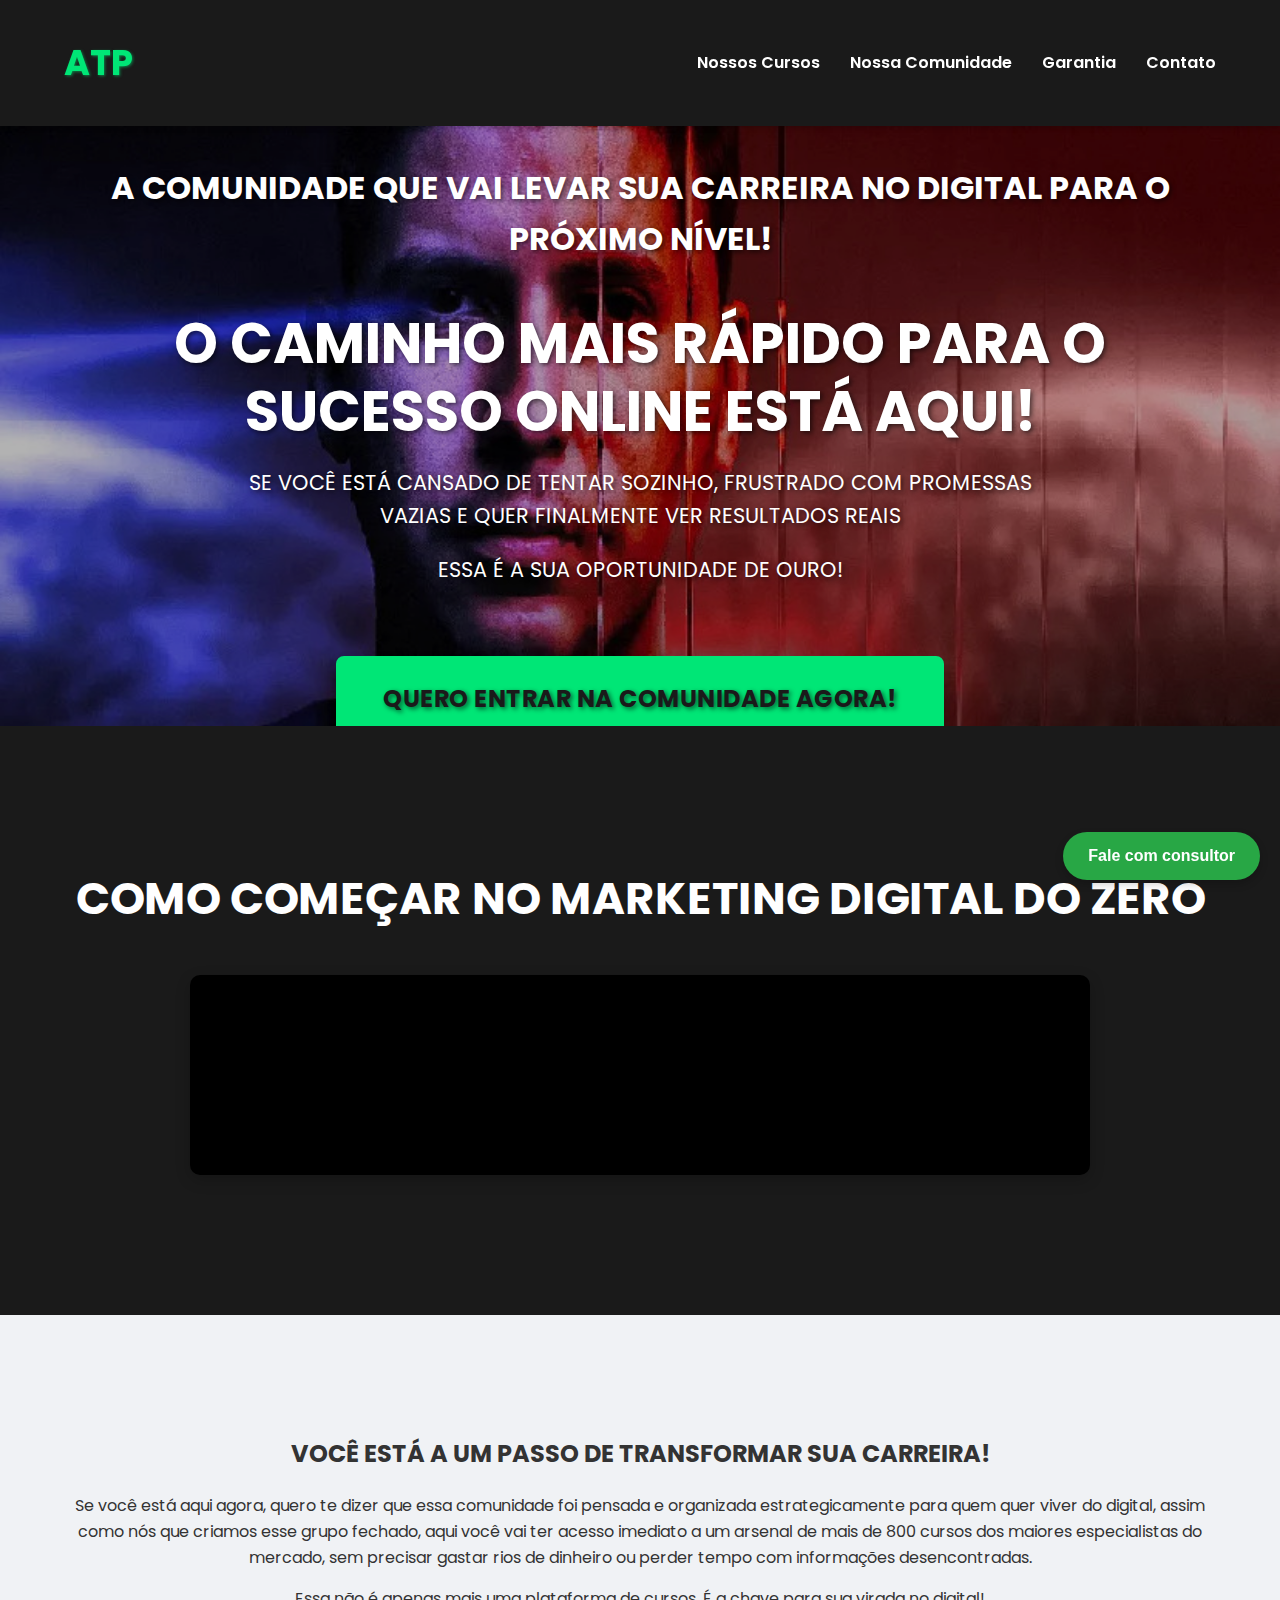
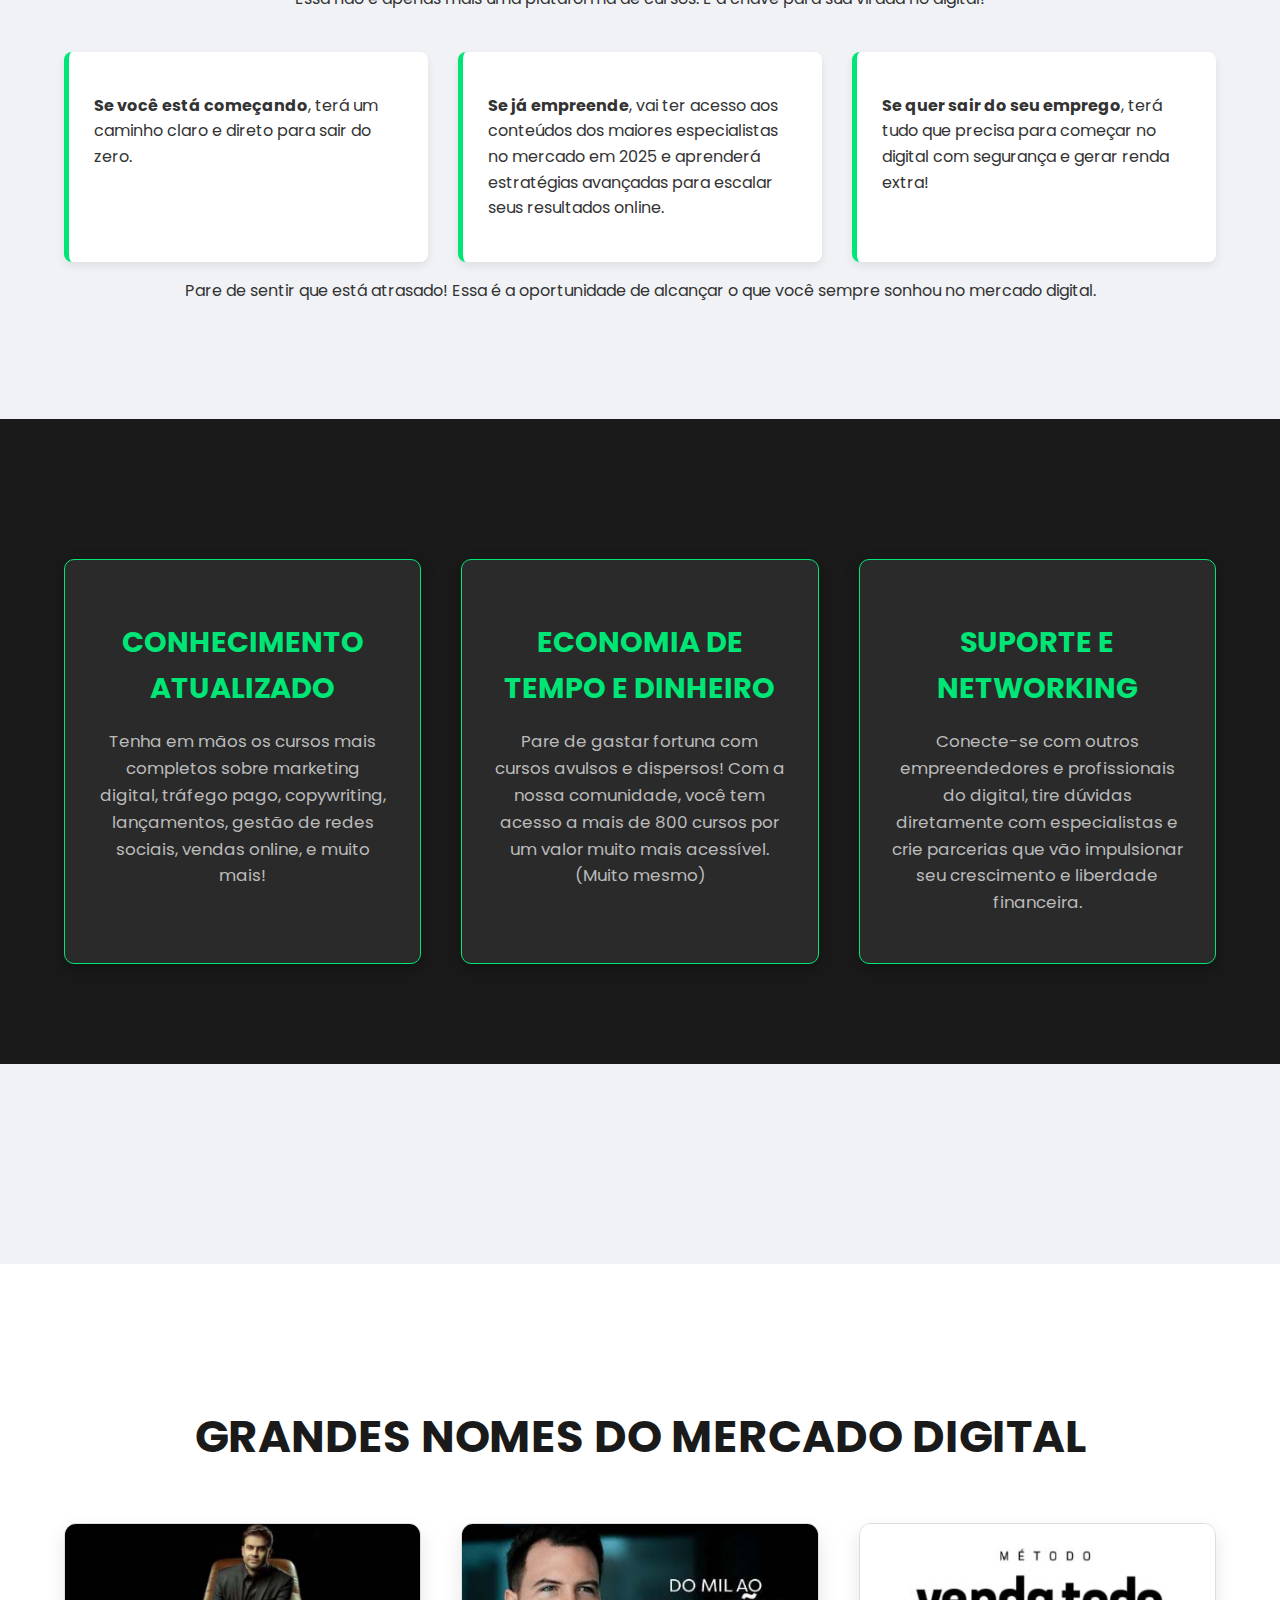
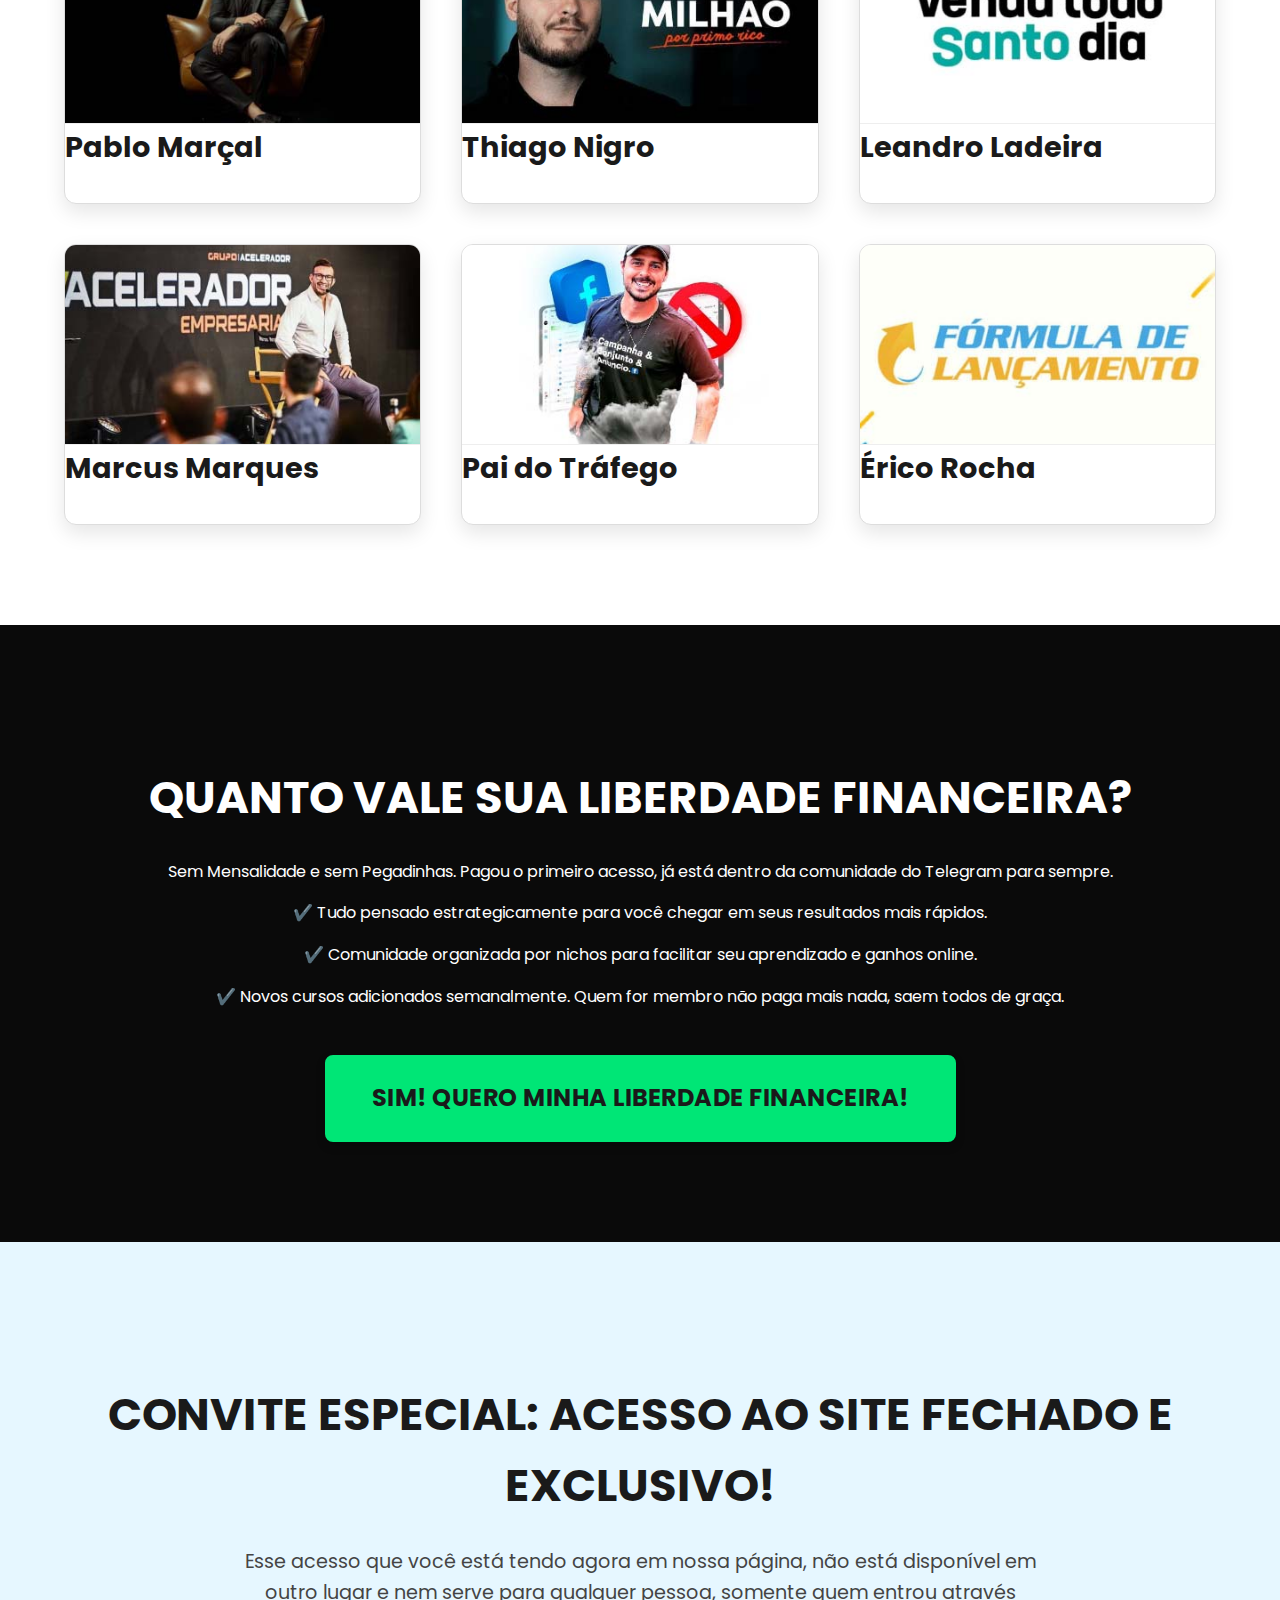
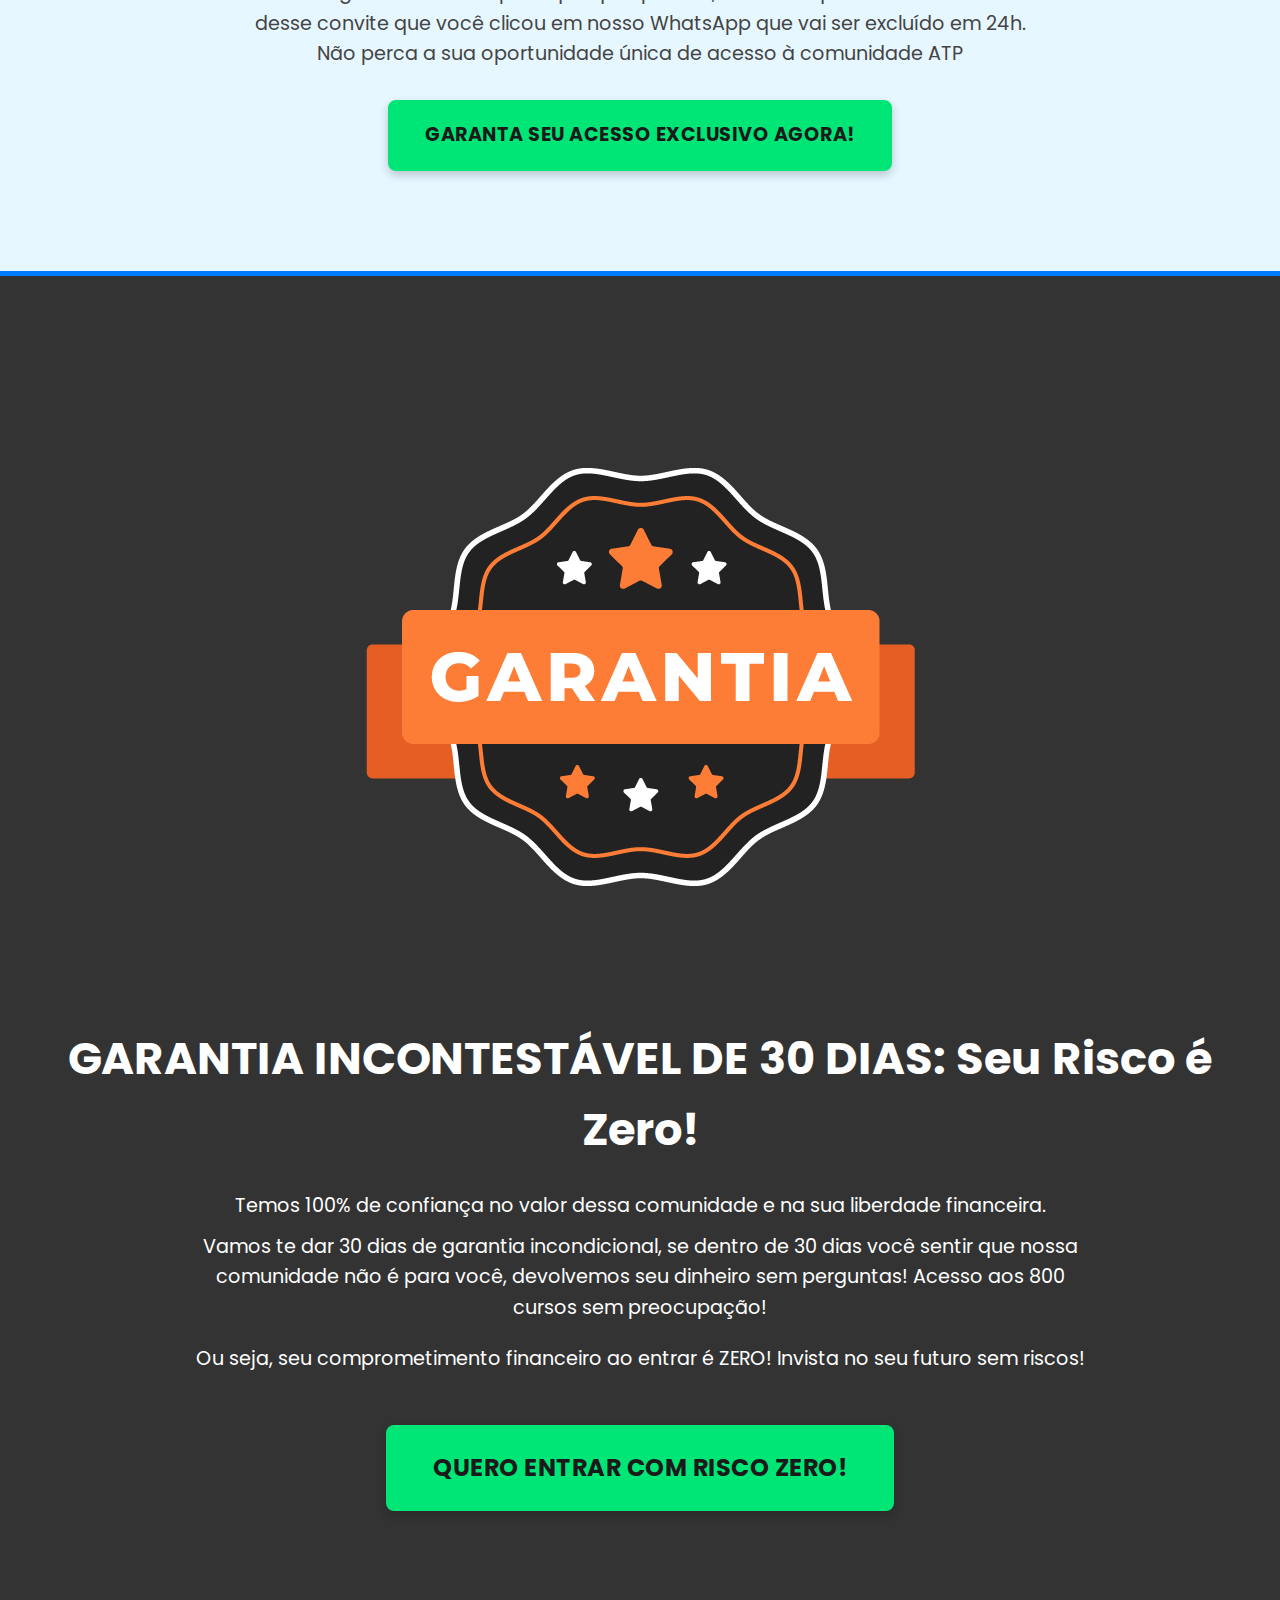
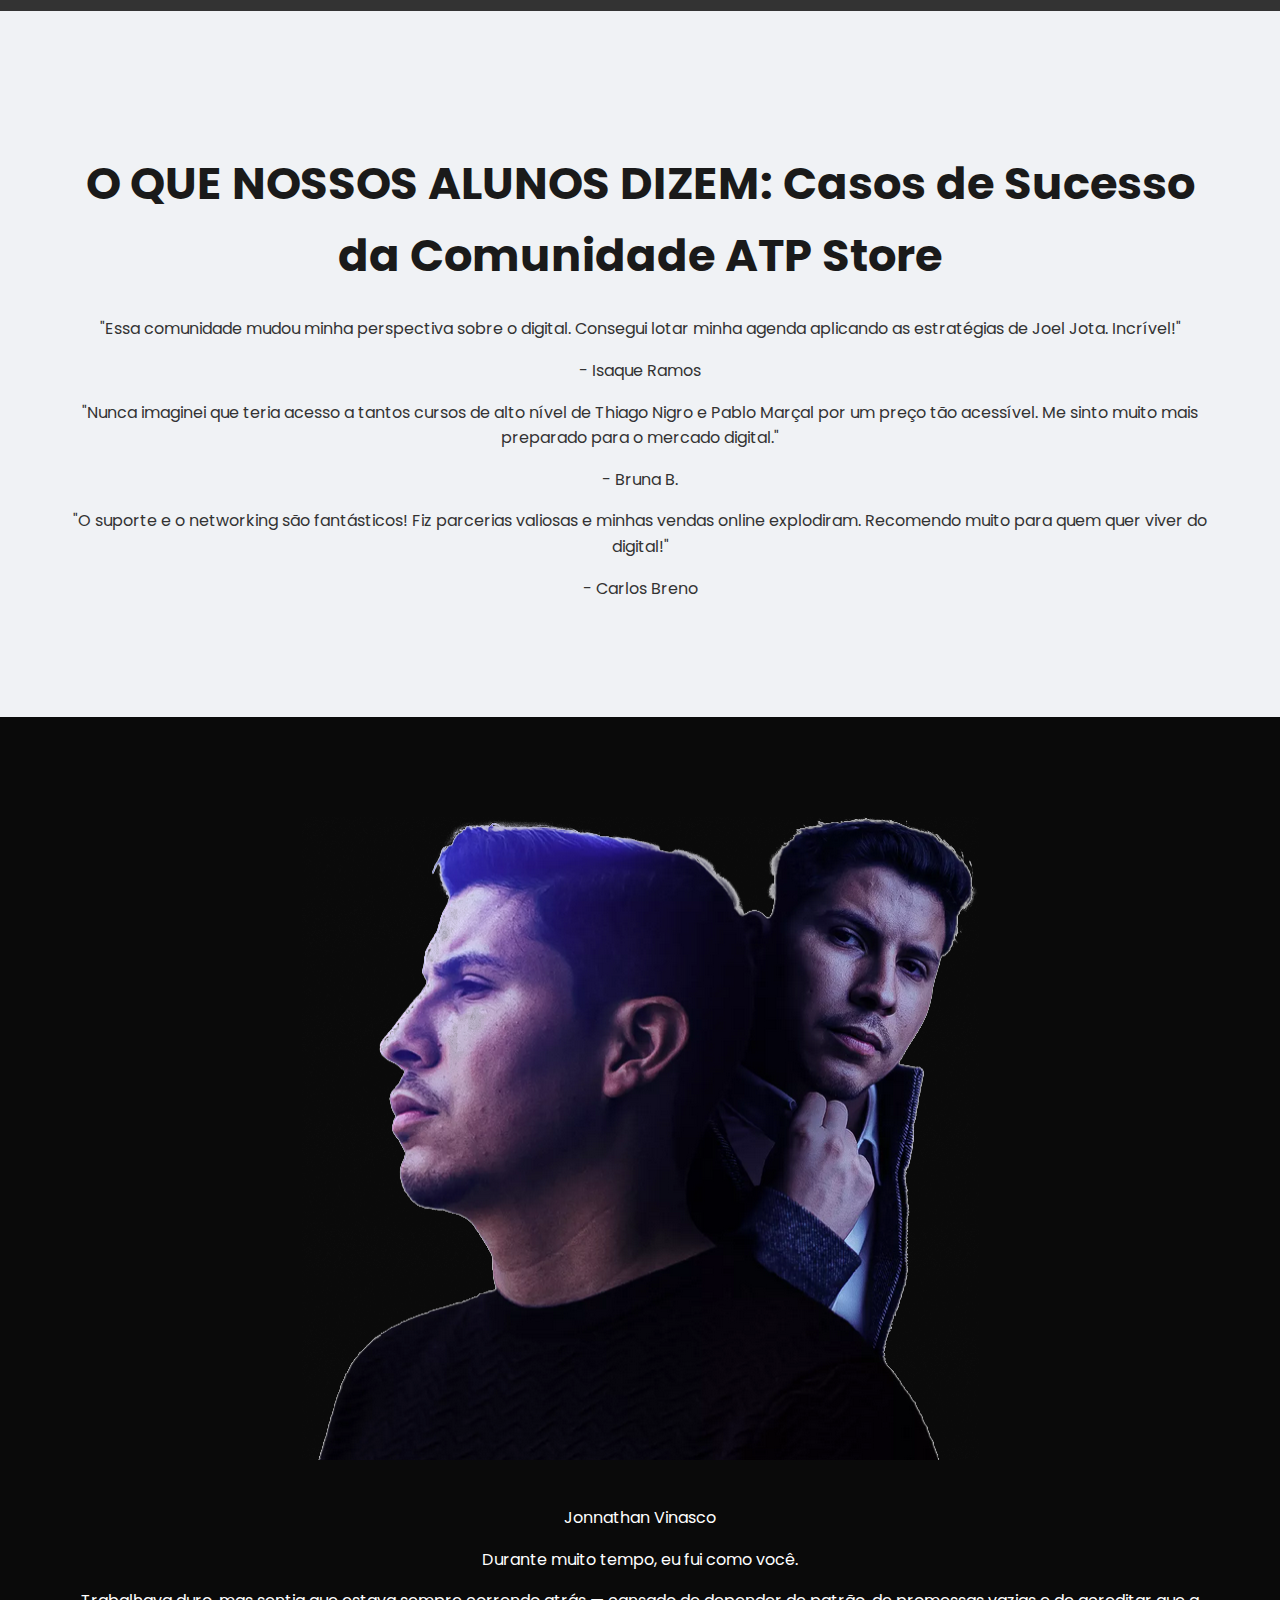
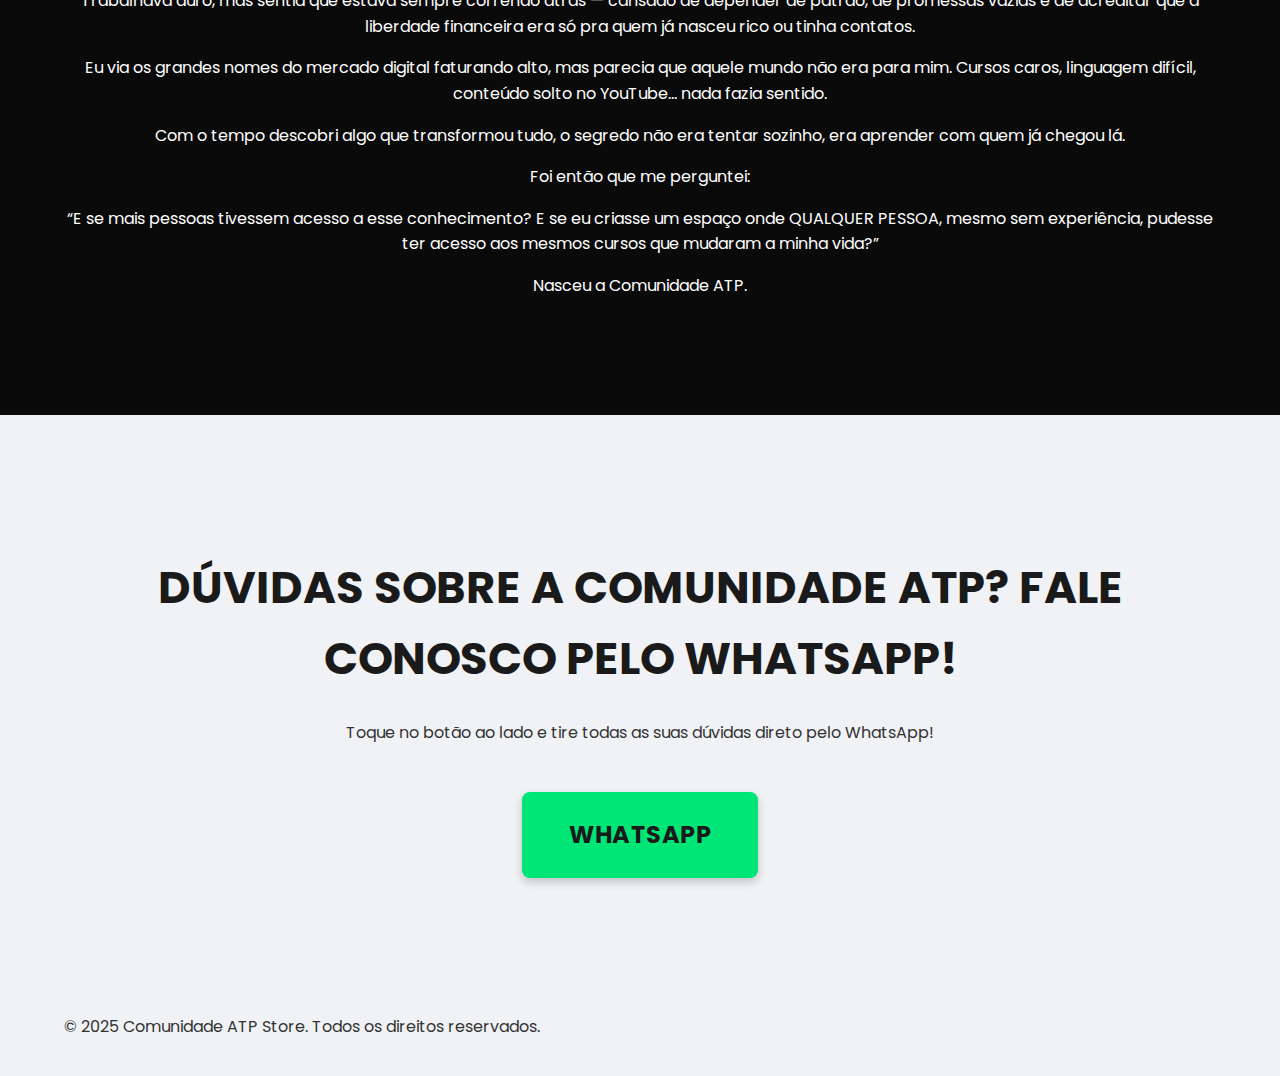
<file: index.html>
<!DOCTYPE html>
<html lang="pt-br">
<head>

<!-- Google Tag Manager -->
<script>(function(w,d,s,l,i){w[l]=w[l]||[];w[l].push({'gtm.start':
new Date().getTime(),event:'gtm.js'});var f=d.getElementsByTagName(s)[0],
j=d.createElement(s),dl=l!='dataLayer'?'&l='+l:'';j.async=true;j.src=
'https://www.googletagmanager.com/gtm.js?id='+i+dl;f.parentNode.insertBefore(j,f);
})(window,document,'script','dataLayer','GTM-NKKHSJCW');</script>
<!-- End Google Tag Manager -->
    <meta charset="UTF-8">
    <meta name="viewport" content="width=device-width, initial-scale=1.0">
    
    <title>Comunidade ATP: Cursos de Marketing Digital e Finanças</title>
    
    <meta name="description" content="Acesse mais de 800 cursos online na Comunidade ATP. Aprenda com os maiores especialistas do mercado sobre marketing digital, finanças e desenvolvimento pessoal. ">
        
    <meta name="robots" content="index, follow">
    
    <link rel="canonical" href="https://comunidadeatp.store/">
    
    <meta property="og:title" content="Comunidade ATP Store | 800+ Cursos Online com Pablo Marçal, Thiago Nigro e Mais Gurus do Digital">
    <meta property="og:description" content="Acesse a maior comunidade de cursos online do Brasil! Aprenda marketing digital, finanças, desenvolvimento pessoal, alta performance e empreendedorismo com os maiores nomes do mercado. Transforme sua vida digital com a ATP Store.">
    <meta property="og:type" content="website">
    <meta property="og:url" content="https://comunidadeatp.store/">
    <meta property="og:image" content="https://comunidadeatp.store/imagens/banner-compartilhamento-atp.jpg">
    <meta property="og:locale" content="pt_BR">
    <meta property="og:site_name" content="Comunidade ATP Store">

    <meta name="twitter:card" content="summary_large_image">
    <meta name="twitter:title" content="Comunidade ATP Store | Cursos Online de Marketing Digital, Finanças e Desenvolvimento Pessoal">
    <meta name="twitter:description" content="Aprenda com Pablo Marçal, Thiago Nigro, Thiago Finch, Erico Rocha, Joel Jota, Renato Cariani, Leandro Ladeira e os maiores nomes. Sua chance de viver do digital!">
    <meta name="twitter:image" content="https://comunidadeatp.store/imagens/banner-compartilhamento-atp.jpg">
    <link rel="icon" href="/favicon.ico" type="image/x-icon">
    <link rel="shortcut icon" href="/favicon.ico" type="image/x-icon">

    <meta name="author" content="Comunidade ATP Store">
    <meta name="language" content="Portuguese">
    <meta name="audience" content="all">
    <meta name="rating" content="general">
    <meta name="googlebot" content="index, follow"> 
    <meta name="bingbot" content="index, follow">  
    <link rel="stylesheet" href="style.css">
    
    <link href="https://fonts.googleapis.com/css2?family=Roboto:wght@400;700&family=Poppins:wght@400;600;700&display=swap" rel="stylesheet">

<script async src="https://www.googletagmanager.com/gtag/js?id=G-1YBY7357QS"></script>
<script>
  window.dataLayer = window.dataLayer || [];
  function gtag(){dataLayer.push(arguments);}
  gtag('js', new Date());

  gtag('config', 'G-1YBY7357QS');
</script>
</head>
<body>
<!-- Google Tag Manager (noscript) -->
<noscript><iframe src="https://www.googletagmanager.com/ns.html?id=GTM-NKKHSJCW"
height="0" width="0" style="display:none;visibility:hidden"></iframe></noscript>
<!-- End Google Tag Manager (noscript) -->
    <header>
        <div class="container">
            <h2 class="logo"> ATP </h2> <nav id="main-nav">
                <ul>
                    <li><a href="#cursos">Nossos Cursos</a></li>
                    <li><a href="#comunidade">Nossa Comunidade</a></li>
                    <li><a href="#garantia">Garantia</a></li>
                    <li><a href="#contato">Contato</a></li>
                </ul>
            </nav>
            <button class="menu-toggle" aria-label="Abrir menu de navegação">
                <span class="hamburger"></span>
                <span class="hamburger"></span>
                <span class="hamburger"></span>
            </button>
        </div>
    </header>

    <main>

        <section id="hero" class="hero-section">
            <div class="hero-background" style="background-image: url('imagens/fundo_hero_1.jpg');"></div>
            <div class="container">
                <h1>A COMUNIDADE QUE VAI LEVAR SUA CARREIRA NO DIGITAL PARA O PRÓXIMO NÍVEL!</h1>
                <h2>O CAMINHO MAIS RÁPIDO PARA O SUCESSO ONLINE ESTÁ AQUI!</h2>
                <p>SE VOCÊ ESTÁ CANSADO DE TENTAR SOZINHO, FRUSTRADO COM PROMESSAS VAZIAS E QUER FINALMENTE VER RESULTADOS REAIS</p>
                <p>ESSA É A SUA OPORTUNIDADE DE OURO!</p>
                <a href="https://pay.kirvano.com/6516df10-eaea-4902-a1fb-8a5f9c017f4b" class="btn-primary large-btn" target="_blank">QUERO ENTRAR NA COMUNIDADE AGORA!</a>
            </div>
        </section>

        <section id="video-marketing" class="section-padded text-center section-dark">
    <div class="container">
        <h2 class="section-title">COMO COMEÇAR NO MARKETING DIGITAL DO ZERO</h2>
        <div class="video-wrapper">
            <iframe src="https://www.youtube.com/embed/ZjtWRQqpsHI?si=Sa4gnVK1JQWZSRnE" title="Comunuidade ATP" frameborder="0" allow="accelerometer; autoplay; clipboard-write; encrypted-media; gyroscope; picture-in-picture; web-share" referrerpolicy="strict-origin-when-cross-origin" allowfullscreen></iframe>
        </div>
        <p class="video-call-to-action"></p>
    </div>
</section>
                
            </div>
        </section>

        <section id="sobre-comunidade" class="section-padded text-center">
            <div class="container">
                <h2>VOCÊ ESTÁ A UM PASSO DE TRANSFORMAR SUA CARREIRA!</h2>
                <p>Se você está aqui agora, quero te dizer que essa comunidade foi pensada e organizada estrategicamente para quem quer viver do digital, assim como nós que criamos esse grupo fechado, aqui você vai ter acesso imediato a um arsenal de mais de 800 cursos dos maiores especialistas do mercado, sem precisar gastar rios de dinheiro ou perder tempo com informações desencontradas.</p>
                <p>Essa não é apenas mais uma plataforma de cursos. É a chave para sua virada no digital!</p>
                <div class="advantages-grid">
                    <div>
                        <p><strong>Se você está começando</strong>, terá um caminho claro e direto para sair do zero.</p>
                    </div>
                    <div>
                        <p><strong>Se já empreende</strong>, vai ter acesso aos conteúdos dos maiores especialistas no mercado em 2025 e aprenderá estratégias avançadas para escalar seus resultados online.</p>
                    </div>
                    <div>
                        <p><strong>Se quer sair do seu emprego</strong>, terá tudo que precisa para começar no digital com segurança e gerar renda extra!</p>
                    </div>
                </div>
                <p>Pare de sentir que está atrasado! Essa é a oportunidade de alcançar o que você sempre sonhou no mercado digital.</p>
            </div>
        </section>

        <section id="comunidade" class="section-padded section-dark">
            <div class="container">
                <h2 class="section-title"></h2>
                <div class="features-grid">
                    <div class="feature-card">
                        <h3>CONHECIMENTO ATUALIZADO</h3>
                        <p>Tenha em mãos os cursos mais completos sobre marketing digital, tráfego pago, copywriting, lançamentos, gestão de redes sociais, vendas online, e muito mais!</p>
                    </div>
                    <div class="feature-card">
                        <h3>ECONOMIA DE TEMPO E DINHEIRO</h3>
                        <p>Pare de gastar fortuna com cursos avulsos e dispersos! Com a nossa comunidade, você tem acesso a mais de 800 cursos por um valor muito mais acessível. (Muito mesmo)</p>
                    </div>
                    <div class="feature-card">
                        <h3>SUPORTE E NETWORKING</h3>
                        <p>Conecte-se com outros empreendedores e profissionais do digital, tire dúvidas diretamente com especialistas e crie parcerias que vão impulsionar seu crescimento e liberdade financeira.</p>
                    </div>
                </div>
            </div>
        </section>

        <section id="para-quem" class="section-padded section-light">
            <div class="container">
                                     
                    </div>
                </div>
            </div>
        </section>

        <section id="cursos" class="section-padded section-white">
            <div class="container">
                <h2 class="section-title">GRANDES NOMES DO MERCADO DIGITAL</h2>
                <p class="section-subtitle"></p>
                <div class="course-grid">
                    <div class="course-card">
                        <img src="imagens/pablo-marcal.jpg" alt="Pablo Marçal">
                        <h4>Pablo Marçal</h4>
                    </div>
                    <div class="course-card">
                        <img src="imagens/thiago-nigro.jpg" alt="Thiago Nigro">
                        <h4>Thiago Nigro</h4>
                       </div>
                    <div class="course-card">
                        <img src="imagens/leandro-ladeira.jpg" alt="Leandro Ladeira">
                        <h4>Leandro Ladeira</h4>
                                            </div>
                    <div class="course-card">
                        <img src="imagens/marcus-marques.jpg" alt="Marcus Marques">
                        <h4>Marcus Marques</h4>
                                           </div>
                    <div class="course-card">
                        <img src="imagens/pai-do-trafego.jpg" alt="Pai do Tráfego">
                        <h4>Pai do Tráfego</h4>
                                            </div>
                    <div class="course-card">
                        <img src="imagens/erico-rocha.jpg" alt="Érico Rocha">
                        <h4>Érico Rocha</h4>
                                            </div>
                                    
                
                </div>
            </div>
        </section>

        <section id="liberdade-financeira" class="section-padded section-dark" style="background-image: url('imagens/fundo1.png'); background-size: cover; background-position: center; background-attachment: fixed;">
            <div class="overlay"></div> 
            <div class="container content-above-overlay">
                <h2 class="section-title">QUANTO VALE SUA LIBERDADE FINANCEIRA?</h2>
                <p class="subtitle">Sem Mensalidade e sem Pegadinhas. Pagou o primeiro acesso, já está dentro da comunidade do Telegram para sempre.</p>
                <div class="points-list">
                    <p>✔️ Tudo pensado estrategicamente para você chegar em seus resultados mais rápidos.</p>
                    <p>✔️ Comunidade organizada por nichos para facilitar seu aprendizado e ganhos online.</p>
                    <p>✔️ Novos cursos adicionados semanalmente. Quem for membro não paga mais nada, saem todos de graça.</p>
                </div>
                <a href="https://pay.kirvano.com/6516df10-eaea-4902-a1fb-8a5f9c017f4b" class="btn-primary large-btn" target="_blank">SIM! QUERO MINHA LIBERDADE FINANCEIRA!</a>
            </div>
        </section>

        <section id="convite-especial" class="section-padded section-light">
            <div class="container">
                <h2 class="section-title">CONVITE ESPECIAL: ACESSO AO SITE FECHADO E EXCLUSIVO!</h2>
                <p>Esse acesso que você está tendo agora em nossa página, não está disponível em outro lugar e nem serve para qualquer pessoa, somente quem entrou através desse convite que você clicou em nosso WhatsApp que vai ser excluído em 24h. Não perca a sua oportunidade única de acesso à comunidade ATP</p>
                <a href="https://pay.kirvano.com/6516df10-eaea-4902-a1fb-8a5f9c017f4b" class="btn-primary" target="_blank">Garanta Seu Acesso Exclusivo Agora!</a>
            </div>
        </section>

        <section id="garantia" class="section-padded section-dark">
            <div class="container">
                <p> <img src="imagens/garantia-vendas_assets_template-orange-chic.png" alt="Selo de Garantia de 30 dias para a Comunidade ATP Store" style="max-width: 100%; height: auto;"></p>
                <h2 class="section-title">GARANTIA INCONTESTÁVEL DE 30 DIAS: Seu Risco é Zero!</h2>
                <p class="subtitle">Temos 100% de confiança no valor dessa comunidade e na sua liberdade financeira.</p>
                <p>Vamos te dar 30 dias de garantia incondicional, se dentro de 30 dias você sentir que nossa comunidade não é para você, devolvemos seu dinheiro sem perguntas! Acesso aos 800 cursos sem preocupação!</p>
                <p>Ou seja, seu comprometimento financeiro ao entrar é ZERO! Invista no seu futuro sem riscos!</p>
                 <a href="https://pay.kirvano.com/6516df10-eaea-4902-a1fb-8a5f9c017f4b" class="btn-primary large-btn" target="_blank">QUERO ENTRAR COM RISCO ZERO!</a>
            </div>
        </section>

        <section id="depoimentos" class="section-padded section-light">
            <div class="container">
                <h2 class="section-title">O QUE NOSSOS ALUNOS DIZEM: Casos de Sucesso da Comunidade ATP Store</h2>
                <div class="depoimento-grid">
                    <div class="depoimento-card">
                        <p>"Essa comunidade mudou minha perspectiva sobre o digital. Consegui lotar minha agenda aplicando as estratégias de Joel Jota. Incrível!"</p>
                        <p class="aluno-nome">- Isaque Ramos</p>
                    </div>
                    <div class="depoimento-card">
                        <p>"Nunca imaginei que teria acesso a tantos cursos de alto nível de Thiago Nigro e Pablo Marçal por um preço tão acessível. Me sinto muito mais preparado para o mercado digital."</p>
                        <p class="aluno-nome">- Bruna B.</p>
                    </div>
                     <div class="depoimento-card">
                        <p>"O suporte e o networking são fantásticos! Fiz parcerias valiosas e minhas vendas online explodiram. Recomendo muito para quem quer viver do digital!"</p>
                        <p class="aluno-nome">- Carlos Breno</p>
                    </div>
                </div>
            </div>
        </section>
        
        <div class="chatbot-container">
            <button class="chatbot-button">
                <span>Fale com consultor</span>
            </button>
            
            <div class="chatbot-window hidden">
                <div class="chat-header">
                    <div class="status-container">
                        <span class="status-indicator"></span>
                        <span class="status-text">Fale com consultor</span>
                    </div>
                    <button class="close-chat-button">&times;</button>
                </div>
                <div class="chat-messages">
                </div>
                <div class="quick-replies">
                    <button class="quick-reply-btn" data-message="Quais cursos vocês têm?">Ver Cursos</button>
                    <button class="quick-reply-btn" data-message="Qual o valor da comunidade?">Saber o Preço</button>
                    <button class="quick-reply-btn whatsapp">WhatsApp</button> </div>
                <div class="chat-input">
                    <input type="text" id="chat-input-field" placeholder="Digite sua mensagem...">
                    <button id="chat-send-button">Enviar</button>
                </div>
            </div>
        </div>

        <section id="yonnathan" class="section-padded section-dark" style="background-image: url('imagens/fundo_autoridade.png'); background-size: cover; background-position: center; background-attachment: fixed;">
            <div class="overlay"></div> 
            <div class="container content-above-overlay">
                <div class="yonnathan-content">
                    <div class="yonnathan-image">
                        <img src="imagens/autoridade_frente.png" alt="Yonnathan Vinasco, Empresário de Negócios Digitais e Autoridade em Marketing Digital">
                    </div>
                    <div class="yonnathan-text">
                        <h2 class="section-title"></h2>
                        <p>Jonnathan Vinasco</p>
                        <p>Durante muito tempo, eu fui como você.</p>
                        <p>Trabalhava duro, mas sentia que estava sempre correndo atrás — cansado de depender de patrão, de promessas vazias e de acreditar que a liberdade financeira era só pra quem já nasceu rico ou tinha contatos.</p>
                        <p>Eu via os grandes nomes do mercado digital faturando alto, mas parecia que aquele mundo não era para mim. Cursos caros, linguagem difícil, conteúdo solto no YouTube... nada fazia sentido.</p>
                        <p>Com o tempo descobri algo que transformou tudo, o segredo não era tentar sozinho, era aprender com quem já chegou lá.</p>
                        <p>Foi então que me perguntei:</p>
                        <p>“E se mais pessoas tivessem acesso a esse conhecimento? E se eu criasse um espaço onde QUALQUER PESSOA, mesmo sem experiência, pudesse ter acesso aos mesmos cursos que mudaram a minha vida?”</p>
                        <p>Nasceu a Comunidade ATP.</p>
                    </div>
                </div>
            </div>
        </section>

        <section id="contato" class="section-padded text-center section-light">
            <div class="container">
                <h2 class="section-title">DÚVIDAS SOBRE A COMUNIDADE ATP? FALE CONOSCO PELO WHATSAPP!</h2>
                <p>Toque no botão ao lado e tire todas as suas dúvidas direto pelo WhatsApp!</p>
                <a href="https://api.whatsapp.com/send?phone=5512983099115" class="btn-primary large-btn" target="_blank">WHATSAPP</a>
            </div>
        </section>
        
    </main>

    <footer>
        <div class="container">
            <p>© 2025 Comunidade ATP Store. Todos os direitos reservados. </p>
        </div>
    </footer>

    <script src="script.js" defer></script>
</body>
</html>
</file>
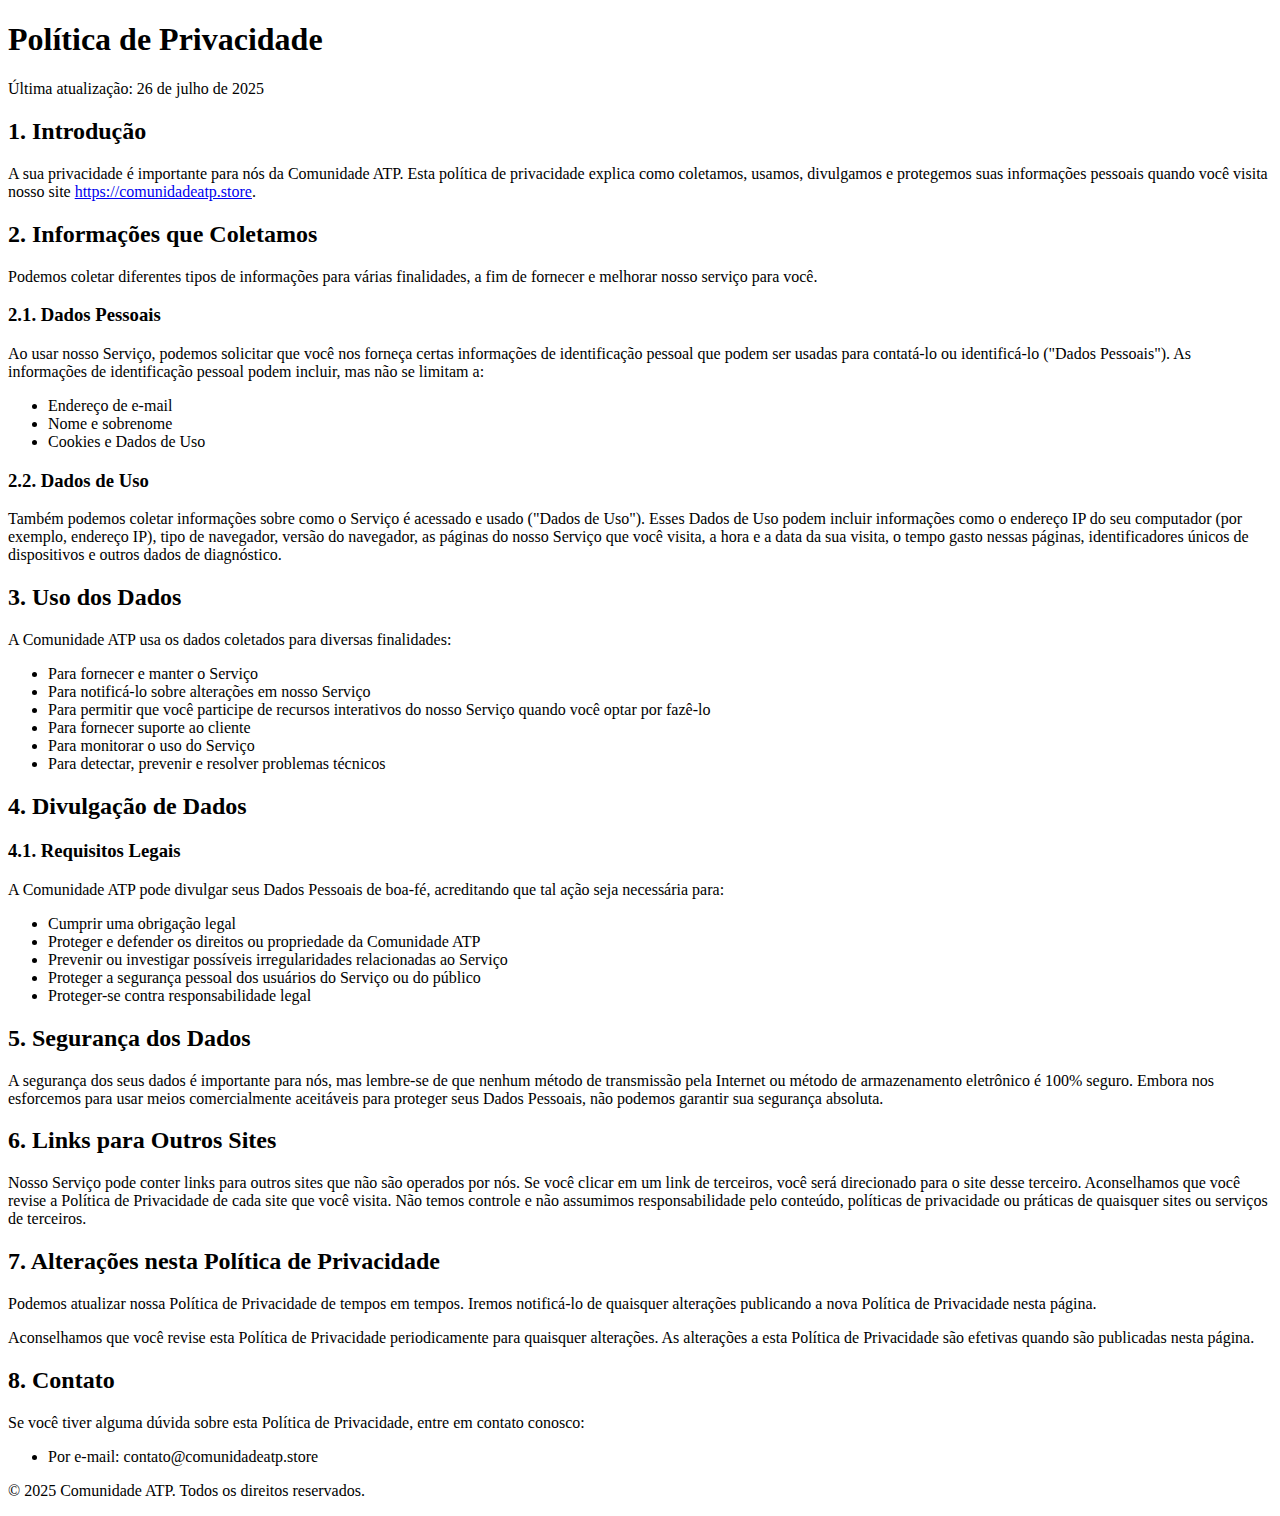
<file: politica-de-privacidade.html>
<!DOCTYPE html>
<html lang="pt-BR">
<head>
    <meta charset="UTF-8">
    <meta name="viewport" content="width=device-width, initial-scale=1.0">
    <title>Política de Privacidade - Comunidade ATP</title>
</head>
<body>
    <header>
        <h1>Política de Privacidade</h1>
        <p>Última atualização: 26 de julho de 2025</p>
    </header>

    <main>
        <section>
            <h2>1. Introdução</h2>
            <p>A sua privacidade é importante para nós da Comunidade ATP. Esta política de privacidade explica como coletamos, usamos, divulgamos e protegemos suas informações pessoais quando você visita nosso site <a href="https://comunidadeatp.store">https://comunidadeatp.store</a>.</p>
        </section>

        <section>
            <h2>2. Informações que Coletamos</h2>
            <p>Podemos coletar diferentes tipos de informações para várias finalidades, a fim de fornecer e melhorar nosso serviço para você.</p>
            <h3>2.1. Dados Pessoais</h3>
            <p>Ao usar nosso Serviço, podemos solicitar que você nos forneça certas informações de identificação pessoal que podem ser usadas para contatá-lo ou identificá-lo ("Dados Pessoais"). As informações de identificação pessoal podem incluir, mas não se limitam a:</p>
            <ul>
                <li>Endereço de e-mail</li>
                <li>Nome e sobrenome</li>
                <li>Cookies e Dados de Uso</li>
            </ul>
            <h3>2.2. Dados de Uso</h3>
            <p>Também podemos coletar informações sobre como o Serviço é acessado e usado ("Dados de Uso"). Esses Dados de Uso podem incluir informações como o endereço IP do seu computador (por exemplo, endereço IP), tipo de navegador, versão do navegador, as páginas do nosso Serviço que você visita, a hora e a data da sua visita, o tempo gasto nessas páginas, identificadores únicos de dispositivos e outros dados de diagnóstico.</p>
        </section>

        <section>
            <h2>3. Uso dos Dados</h2>
            <p>A Comunidade ATP usa os dados coletados para diversas finalidades:</p>
            <ul>
                <li>Para fornecer e manter o Serviço</li>
                <li>Para notificá-lo sobre alterações em nosso Serviço</li>
                <li>Para permitir que você participe de recursos interativos do nosso Serviço quando você optar por fazê-lo</li>
                <li>Para fornecer suporte ao cliente</li>
                <li>Para monitorar o uso do Serviço</li>
                <li>Para detectar, prevenir e resolver problemas técnicos</li>
            </ul>
        </section>

        <section>
            <h2>4. Divulgação de Dados</h2>
            <h3>4.1. Requisitos Legais</h3>
            <p>A Comunidade ATP pode divulgar seus Dados Pessoais de boa-fé, acreditando que tal ação seja necessária para:</p>
            <ul>
                <li>Cumprir uma obrigação legal</li>
                <li>Proteger e defender os direitos ou propriedade da Comunidade ATP</li>
                <li>Prevenir ou investigar possíveis irregularidades relacionadas ao Serviço</li>
                <li>Proteger a segurança pessoal dos usuários do Serviço ou do público</li>
                <li>Proteger-se contra responsabilidade legal</li>
            </ul>
        </section>

        <section>
            <h2>5. Segurança dos Dados</h2>
            <p>A segurança dos seus dados é importante para nós, mas lembre-se de que nenhum método de transmissão pela Internet ou método de armazenamento eletrônico é 100% seguro. Embora nos esforcemos para usar meios comercialmente aceitáveis para proteger seus Dados Pessoais, não podemos garantir sua segurança absoluta.</p>
        </section>

        <section>
            <h2>6. Links para Outros Sites</h2>
            <p>Nosso Serviço pode conter links para outros sites que não são operados por nós. Se você clicar em um link de terceiros, você será direcionado para o site desse terceiro. Aconselhamos que você revise a Política de Privacidade de cada site que você visita. Não temos controle e não assumimos responsabilidade pelo conteúdo, políticas de privacidade ou práticas de quaisquer sites ou serviços de terceiros.</p>
        </section>

        <section>
            <h2>7. Alterações nesta Política de Privacidade</h2>
            <p>Podemos atualizar nossa Política de Privacidade de tempos em tempos. Iremos notificá-lo de quaisquer alterações publicando a nova Política de Privacidade nesta página.</p>
            <p>Aconselhamos que você revise esta Política de Privacidade periodicamente para quaisquer alterações. As alterações a esta Política de Privacidade são efetivas quando são publicadas nesta página.</p>
        </section>

        <section>
            <h2>8. Contato</h2>
            <p>Se você tiver alguma dúvida sobre esta Política de Privacidade, entre em contato conosco:</p>
            <ul>
                <li>Por e-mail: contato@comunidadeatp.store</li>
            </ul>
        </section>
    </main>

    <footer>
        <p>&copy; 2025 Comunidade ATP. Todos os direitos reservados.</p>
    </footer>
</body>
</html>
</file>
<file: style.css>
/* Reset Básico para melhor controle de CSS */
*, *::before, *::after {
    box-sizing: border-box;
}

html {
    scroll-behavior: smooth; /* Para rolagem suave do JavaScript */
}

/* Importação de Fontes do Google Fonts */
@import url('https://fonts.googleapis.com/css2?family=Roboto:wght@400;700&family=Poppins:wght@400;600;700&display=swap');

/* Estilos Globais */
body {
    font-family: 'Poppins', sans-serif;
    margin: 0;
    padding: 0;
    background-color: #f0f2f5;
    color: #333;
    line-height: 1.6;
    overflow-x: hidden; /* Evita rolagem horizontal indesejada */
}

.container {
    width: 90%;
    max-width: 1200px;
    margin: 0 auto;
    padding: 20px 0;
}

/* Header */
header {
    background-color: #1a1a1a;
    color: #fff;
    padding: 15px 0;
    box-shadow: 0 2px 5px rgba(0,0,0,0.2);
    position: sticky;
    top: 0;
    z-index: 1000;
}

header .container {
    display: flex;
    justify-content: space-between;
    align-items: center;
    flex-wrap: wrap; /* Permite quebrar linha em mobile */
}

.logo {
    margin: 0;
    font-size: 2.2em;
    color: #00e676;
    font-weight: 700;
    text-shadow: 1px 1px 3px rgba(0,230,118,0.5);
}

/* Navegação Principal */
#main-nav ul {
    list-style: none;
    padding: 0;
    margin: 0;
    display: flex;
}

#main-nav ul li {
    margin-left: 30px;
}

#main-nav ul li a {
    color: #fff;
    text-decoration: none;
    font-weight: 600;
    transition: color 0.3s ease, transform 0.2s ease;
    position: relative;
    padding-bottom: 5px;
}

#main-nav ul li a::after {
    content: '';
    position: absolute;
    width: 0;
    height: 3px;
    background-color: #00e676;
    left: 0;
    bottom: 0;
    transition: width 0.3s ease;
}

#main-nav ul li a:hover::after {
    width: 100%;
}

#main-nav ul li a:hover {
    color: #00e676;
    transform: translateY(-2px);
}

/* CHATBOT CONFIG */

/* Estilo para o botão flutuante */
.chatbot-button {
    position: fixed;
    right: 20px;
    bottom: 20px;
    z-index: 1000;
    
    /* Identidade visual - personalize aqui */
    background-color: #28a745; /* Cor de fundo (verde) */
    color: white;
    font-family: Arial, sans-serif;
    font-weight: bold;
    font-size: 16px;
    border: none;
    border-radius: 50px;
    padding: 15px 25px;
    box-shadow: 0 4px 8px rgba(0, 0, 0, 0.2);
    cursor: pointer;
    transition: transform 0.3s ease;
}

.chatbot-button:hover {
    transform: scale(1.05);
}

/* Estilo para o texto do botão */
.online-text {
    /* Adicione um ponto ou ícone de online */
}

/* Estilo para a janela do chat (invisível por padrão) */
.chatbot-window {
    position: fixed;
    right: 20px;
    bottom: 90px;
    z-index: 999;
    width: 350px;
    height: 450px;
    background: white;
    border: 1px solid #ccc;
    border-radius: 10px;
    box-shadow: 0 4px 8px rgba(0, 0, 0, 0.2);
    transition: opacity 0.3s ease, visibility 0.3s ease;
}

/* Classe para esconder a janela */
.chatbot-window.hidden {
    opacity: 0;
    visibility: hidden;
}

/* Estilo do iframe do chat */
.chatbot-window iframe {
    width: 100%;
    height: 100%;
    border: none;
}

/* Botão de Menu Mobile (Hamburger) */
.menu-toggle {
    display: none; /* Escondido por padrão em desktop */
    background: none;
    border: none;
    cursor: pointer;
    padding: 10px;
    position: relative;
    z-index: 1001; /* Garante que o botão esteja acima do menu */
}

.hamburger {
    display: block;
    width: 30px;
    height: 3px;
    background-color: #00e676;
    margin: 6px 0;
    transition: all 0.3s ease-in-out;
}

/* Animação do Hambúrguer para X quando ativo */
.menu-toggle.active .hamburger:nth-child(1) {
    transform: translateY(9px) rotate(45deg);
}

.menu-toggle.active .hamburger:nth-child(2) {
    opacity: 0;
}

.menu-toggle.active .hamburger:nth-child(3) {
    transform: translateY(-9px) rotate(-45deg);
}

/* Seções Gerais */
section {
    padding: 80px 0;
    text-align: center;
    position: relative;
}

.section-title {
    font-size: 2.8em;
    margin-bottom: 25px;
    color: #1a1a1a;
    font-weight: 700;
}

.section-subtitle {
    font-size: 1.2em;
    margin-bottom: 40px;
    color: #555;
}

.section-padded {
    padding-top: 80px;
    padding-bottom: 80px;
}

.section-dark {
    background-color: #1a1a1a;
    color: #f0f2f5;
}

.section-dark .section-title, .section-dark h3, .section-dark p, .section-dark .subtitle, .section-dark ul li, .section-dark .video-call-to-action {
    color: #fff;
}

.section-light {
    background-color: #f0f2f5;
    color: #333;
}

.section-white {
    background-color: #fff;
    color: #333;
}

/* Overlay para imagens de fundo em seções com background-image no HTML */
.overlay {
    position: absolute;
    top: 0;
    left: 0;
    width: 100%;
    height: 100%;
    background-color: rgba(0, 0, 0, 0.6); /* Escurece a imagem de fundo */
    z-index: 1;
}

.content-above-overlay {
    position: relative;
    z-index: 2;
}

/* Seção Hero */
.hero-section {
    position: relative;
    height: 600px;
    display: flex;
    align-items: center;
    justify-content: center;
    color: #fff;
    text-shadow: 2px 2px 5px rgba(0,0,0,0.6);
    overflow: hidden;
}

.hero-background {
    position: absolute;
    top: 0;
    left: 0;
    width: 100%;
    height: 100%;
    background-size: cover;
    background-position: center;
    background-repeat: no-repeat;
    z-index: 1;
    filter: brightness(0.7);
    animation: fadeIn 2s ease-out;
}

.hero-section .container {
    position: relative;
    z-index: 2;
    text-align: center;
    padding-top: 50px;
}

.hero-section h2 {
    font-size: 3.5em;
    margin-bottom: 15px;
    line-height: 1.2;
    font-weight: 700;
    color: #fff;
    text-transform: uppercase;
}

.hero-section h3 {
    font-size: 2em;
    margin-bottom: 20px;
    font-weight: 600;
    color: #00e676;
}

.hero-section p {
    font-size: 1.3em;
    margin-bottom: 20px;
    max-width: 800px;
    margin-left: auto;
    margin-right: auto;
    font-weight: 400;
}
.hero-section p:last-of-type {
    margin-bottom: 40px;
}

/* Botões */
.btn-primary, .btn-secondary {
    display: inline-block;
    padding: 18px 35px;
    text-decoration: none;
    border-radius: 8px;
    font-size: 1.2em;
    font-weight: 700;
    transition: all 0.3s ease;
    box-shadow: 0 4px 10px rgba(0,0,0,0.2);
    text-transform: uppercase;
    letter-spacing: 0.5px;
}

.btn-primary {
    background-color: #00e676;
    color: #1a1a1a;
    border: 2px solid #00e676;
}

.btn-primary:hover {
    background-color: #00b35c;
    color: #fff;
    border-color: #00b35c;
    transform: translateY(-3px);
    box-shadow: 0 6px 15px rgba(0,0,0,0.3);
}

.btn-secondary {
    background-color: #333;
    color: #00e676;
    border: 2px solid #00e676;
}

.btn-secondary:hover {
    background-color: #00e676;
    color: #1a1a1a;
    border-color: #00e676;
    transform: translateY(-3px);
    box-shadow: 0 6px 15px rgba(0,0,0,0.3);
}

.large-btn {
    padding: 22px 45px;
    font-size: 1.5em;
    margin-top: 30px;
}

/* Seção Vídeo Marketing - AJUSTES CRUCIAIS AQUI */
#video-marketing .video-wrapper {
    position: relative;
    width: 100%; /* Ocupa a largura total do contêiner */
    /* REMOVIDO: padding-bottom: 56.25%; - A altura agora é definida pelo JavaScript */
    /* REMOVIDO: height: 0; - A altura agora é definida pelo JavaScript */
    overflow: hidden;
    max-width: 900px; /* Limite de largura para o vídeo */
    margin: 40px auto;
    background: #000;
    border-radius: 10px;
    box-shadow: 0 5px 15px rgba(0,0,0,0.2);
    min-height: 200px; /* Altura mínima de fallback caso JS não carregue */
    transition: height 0.3s ease; /* Transição suave na altura ajustada pelo JS */
}

#video-marketing .video-wrapper video {
    position: absolute;
    top: 0;
    left: 0;
    width: 100%;
    height: 100%;
    border: none;
    /* Use 'contain' para garantir que o vídeo inteiro seja visível.
        O JS ajustará o wrapper para que o 'contain' preencha o espaço sem barras pretas. */
    object-fit: contain;
}


#video-marketing .video-call-to-action {
    font-size: 1.3em;
    margin-top: 30px;
    color: #fff;
    font-weight: 600;
}

/* Seção Sobre Comunidade */
.advantages-grid {
    display: grid;
    grid-template-columns: repeat(auto-fit, minmax(280px, 1fr));
    gap: 30px;
    margin-top: 40px;
    text-align: left;
}

.advantages-grid div {
    background-color: #fff;
    padding: 25px;
    border-radius: 8px;
    box-shadow: 0 4px 10px rgba(0,0,0,0.08);
    border-left: 5px solid #00e676;
}

/* Seção O Que Você Vai Encontrar (features) */
.features-grid {
    display: grid;
    grid-template-columns: repeat(auto-fit, minmax(300px, 1fr));
    gap: 40px;
    margin-top: 40px;
}

.feature-card {
    background-color: #2a2a2a;
    padding: 30px;
    border-radius: 10px;
    box-shadow: 0 5px 15px rgba(0,0,0,0.3);
    border: 1px solid #00e676;
}

.feature-card h3 {
    color: #00e676;
    font-size: 1.8em;
    margin-bottom: 15px;
    text-transform: uppercase;
}

.feature-card p {
    font-size: 1.05em;
    color: #bbb;
}

/* Seção Para Quem (Audiência) */
.audience-grid {
    display: grid;
    grid-template-columns: repeat(auto-fit, minmax(350px, 1fr));
    gap: 40px;
    margin-top: 40px;
    text-align: left;
}

.audience-card {
    background-color: #fff;
    padding: 30px;
    border-radius: 10px;
    box-shadow: 0 5px 15px rgba(0,0,0,0.1);
    border-top: 5px solid #00e676;
}

.audience-card h3 {
    color: #1a1a1a;
    font-size: 2em;
    margin-bottom: 20px;
}

.audience-card ul {
    list-style: none;
    padding: 0;
    margin: 0;
}

.audience-card ul li {
    position: relative;
    padding-left: 30px;
    margin-bottom: 15px;
    font-size: 1.1em;
    color: #444;
}

.audience-card ul li::before {
    content: '✅';
    position: absolute;
    left: 0;
    top: 0;
    font-size: 1.2em;
    color: #00e676;
}

/* Seção de Cursos */
.course-grid {
    display: grid;
    grid-template-columns: repeat(auto-fit, minmax(300px, 1fr));
    gap: 40px;
    margin-top: 50px;
}

.course-card {
    background-color: #fff;
    border: 1px solid #ddd;
    border-radius: 12px;
    overflow: hidden;
    box-shadow: 0 8px 20px rgba(0,0,0,0.1);
    text-align: left;
    transition: transform 0.3s ease, box-shadow 0.3s ease;
}

.course-card:hover {
    transform: translateY(-8px);
    box-shadow: 0 12px 25px rgba(0,0,0,0.2);
}

.course-card img {
    width: 100%;
    height: 200px;
    object-fit: cover;
    display: block;
    border-bottom: 1px solid #eee;
}

.course-card .course-content {
    padding: 25px;
}

.course-card h4 {
    font-size: 1.8em;
    margin-top: 0;
    margin-bottom: 10px;
    color: #1a1a1a;
    min-height: 2.4em;
}

.course-card p {
    font-size: 1em;
    margin-bottom: 20px;
    color: #555;
    min-height: 4.5em;
}

.course-card .btn-secondary {
    width: calc(100% - 4px);
    text-align: center;
    margin-top: 15px;
    font-size: 1em;
    padding: 12px 20px;
    border-radius: 6px;
}

/* Seção Liberdade Financeira */
.liberdade-financeira .points-list {
    margin-top: 40px;
    display: flex;
    flex-direction: column;
    align-items: center;
    gap: 15px;
}

.liberdade-financeira .points-list p {
    font-size: 1.3em;
    color: #fff;
    font-weight: 600;
    text-align: center;
}

/* Convite Especial */
#convite-especial {
    background-color: #e6f7ff;
    border-bottom: 5px solid #007bff;
}

#convite-especial p {
    font-size: 1.2em;
    color: #444;
    max-width: 800px;
    margin: 0 auto 30px auto;
}


/* Garantia */
#garantia {
    background-color: #333;
    color: #fff;
}

#garantia .section-title, #garantia p {
    color: #fff;
}
#garantia p {
    font-size: 1.2em;
    max-width: 900px;
    margin: 0 auto 20px auto;
}
#garantia p.subtitle {
    margin-bottom: 10px;
}

/* Yonnathan Vinasco Section */
#yonnathan {
    /* Imagem de fundo aplicada no HTML,
</file>
